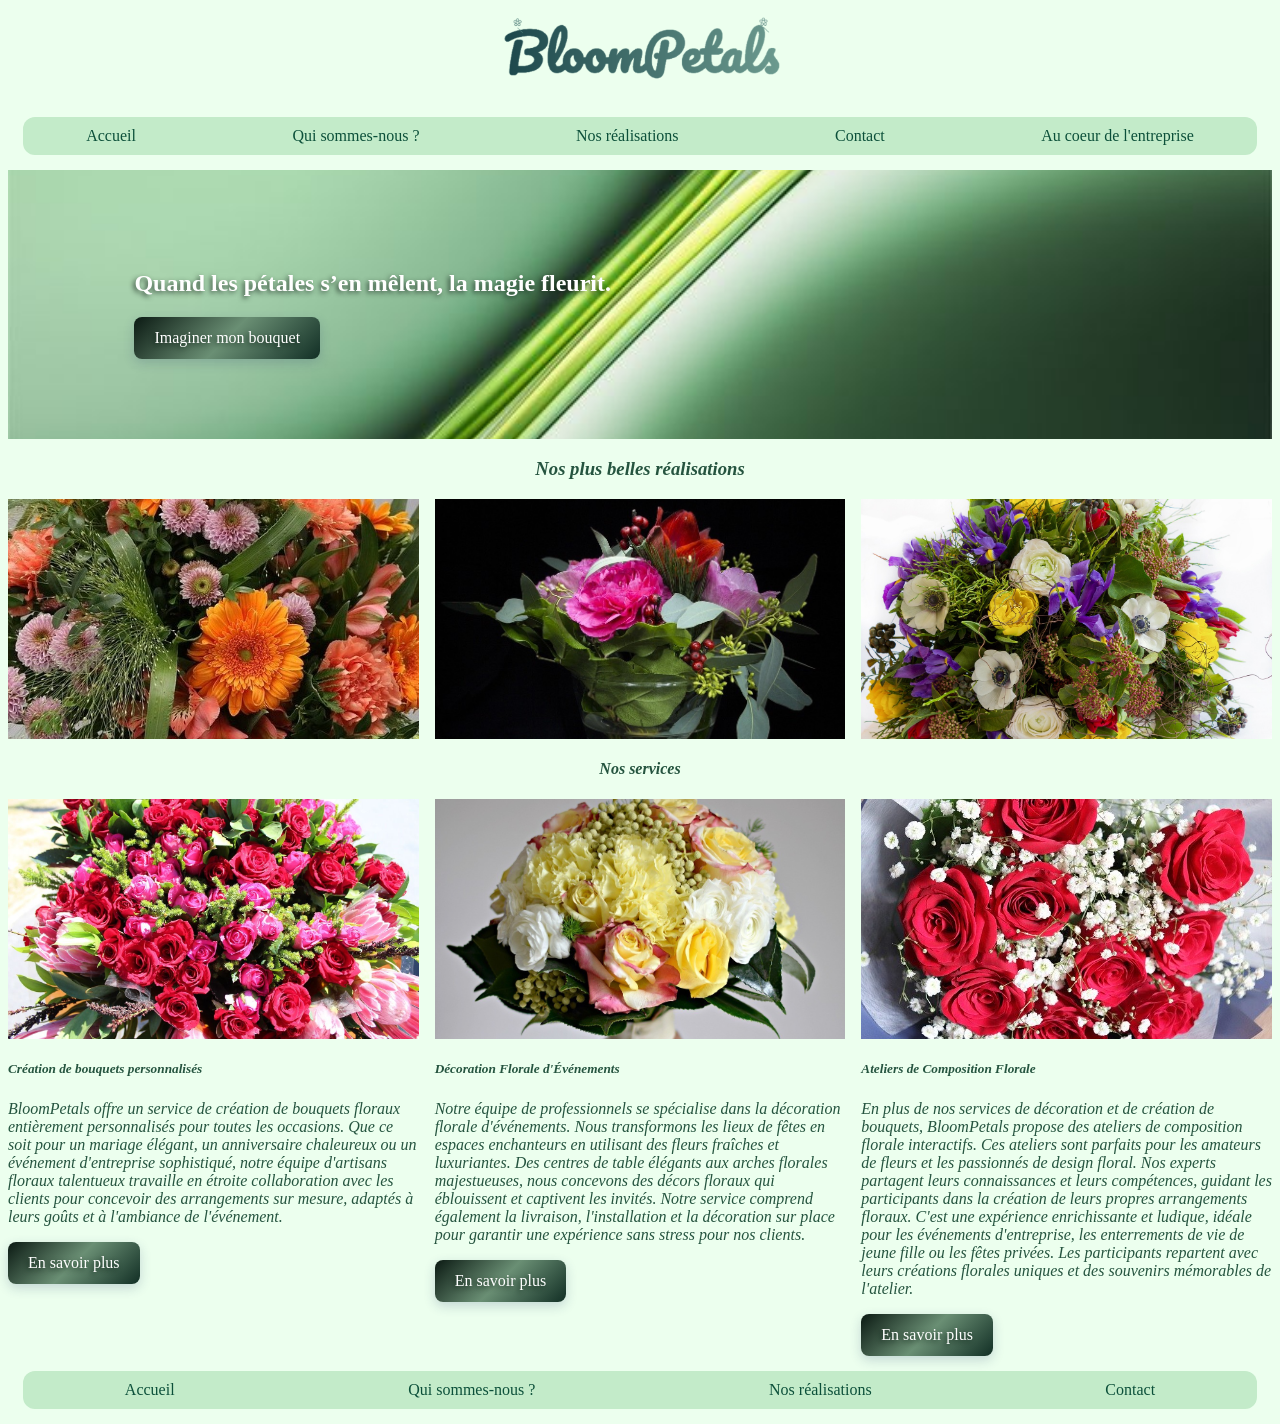
<file: index.html>
<!DOCTYPE html>
<html lang="fr">
<head>
    <meta charset="UTF-8">
    <meta name="viewport" content="width=device-width, initial-scale=1.0">
    <title>BloomPetals - Fleuriste Evénement</title>
    <meta name="description" content="Entreprise spécialisé et passioné dans la création de bouquet de fleurs pour vos plus grands (et plus petits) événements!">
    <link rel="stylesheet" href="style.css">
</head>
<body>
    <div class="site">

<!--Gros Titre-->
<section>
     <img src="bloom-images/logo-bloompetals-degrade-fleurs.png" width="300" alt="Logo BloomPetals">
</section>

<!--Info de la page-->
<header>
    <a href="index.html">Accueil</a>
    <a href="qui-sommes-nous.html">Qui sommes-nous ?</a>
    <a href="nos-realisations.html">Nos réalisations</a>
    <a href="contact.html">Contact</a>
    <a href="entreprise.html">Au coeur de l'entreprise</a>
</header>

<!--Deuxième Titre-->
<section class="accroche">
    <h2>Quand les pétales s’en mêlent, la magie fleurit.</h2>
<!--Boutton accompagnant le deuxième titre-->
    <button>Imaginer mon bouquet</button>
</section>

<!--Troisième Titre-->
<section class="realisation">
    <h3>Nos plus belles réalisations</h3>
    <div class="bouquets">
        <img src="bloom-images/image5.jpg" alt="bouquet1">
        <img src="bloom-images/image6.jpg" alt="bouquet2">
        <img src="bloom-images/image8.jpg" alt="bouquet3">
    </div>
</section>

<!--Quatrième titre-->
<section class="services">
    <h4>Nos services</h4>
    <div class="bouquets">
        <img src="bloom-images/image1.jpg" alt="bouquet4">
        <img src="bloom-images/image11.jpg" alt="bouquet5">
        <img src="bloom-images/image9.jpg" alt="bouquet6">
    </div>
    <div class="ex">
        <div class="creation">
            <h5>Création de bouquets personnalisés</h5>
            <p>BloomPetals offre un service de création de bouquets floraux entièrement personnalisés pour toutes les occasions. Que ce soit pour un mariage élégant, un anniversaire chaleureux ou un événement d'entreprise sophistiqué, notre équipe d'artisans floraux talentueux travaille en étroite collaboration avec les clients pour concevoir des arrangements sur mesure, adaptés à leurs goûts et à l'ambiance de l'événement.</p>
            <button>En savoir plus</button>
        </div>
        <div class="deco">
            <h5>Décoration Florale d'Événements</h5>
            <p>Notre équipe de professionnels se spécialise dans la décoration florale d'événements. Nous transformons les lieux de fêtes en espaces enchanteurs en utilisant des fleurs fraîches et luxuriantes. Des centres de table élégants aux arches florales majestueuses, nous concevons des décors floraux qui éblouissent et captivent les invités. Notre service comprend également la livraison, l'installation et la décoration sur place pour garantir une expérience sans stress pour nos clients.</p>
            <button>En savoir plus</h6>
        </div>
        <div class="ateliers"> 
            <h5>Ateliers de Composition Florale</h5>
            <p>En plus de nos services de décoration et de création de bouquets, BloomPetals propose des ateliers de composition florale interactifs. Ces ateliers sont parfaits pour les amateurs de fleurs et les passionnés de design floral. Nos experts partagent leurs connaissances et leurs compétences, guidant les participants dans la création de leurs propres arrangements floraux. C'est une expérience enrichissante et ludique, idéale pour les événements d'entreprise, les enterrements de vie de jeune fille ou les fêtes privées. Les participants repartent avec leurs créations florales uniques et des souvenirs mémorables de l'atelier.</p>
            <button>En savoir plus</button>
        </div>
    </div>

</section>

<!--Footer reprenant les info de la page-->
<footer>
    <a href="index.html">Accueil</a>
    <a href="qui-sommes-nous.html">Qui sommes-nous ?</a>
    <a href="nos-realisations.html">Nos réalisations</a>
    <a href="contact.html">Contact</a>
</footer>
</div>
</body>
</html>
</file>
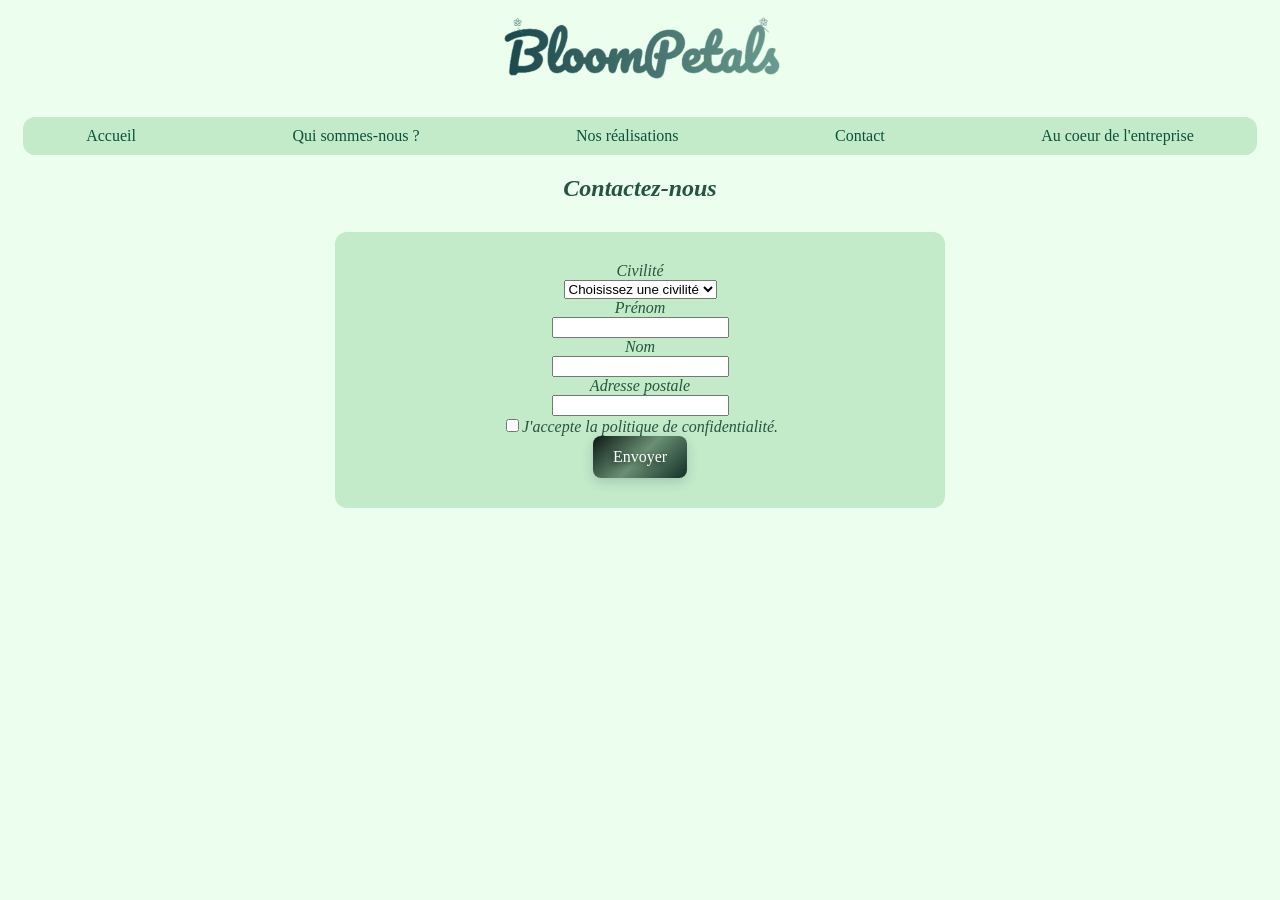
<file: contact.html>
<!DOCTYPE html>
<html lang="fr">
<head>
    <meta charset="UTF-8">
    <meta name="viewport" content="width=device-width, initial-scale=1.0">
    <title>BloomPetals - Fleuriste Evénement</title>
    <meta name="description" content="Entreprise spécialisé et passioné dans la création de bouquet de fleurs pour vos plus grands (et plus petits) événements!">
    <link rel="stylesheet" href="style.css">
</head>
<body>
    <div class="site">

<!--Gros Titre-->
<section>
     <img src="bloom-images/logo-bloompetals-degrade-fleurs.png" width="300" alt="Logo BloomPetals">
</section>

<!--Info de la page-->
<header>
    <a href="index.html">Accueil</a>
    <a href="qui-sommes-nous.html">Qui sommes-nous ?</a>
    <a href="nos-realisations.html">Nos réalisations</a>
    <a href="contact.html">Contact</a>
    <a href="entreprise.html">Au coeur de l'entreprise</a>
</header>

<section class="contact">
      <h1>Contactez-nous</h1>

      <section class="form">
        <section for="civilite">Civilité</section>
        <select id="civilite" name="civilite" required>
          <option value="">Choisissez une civilité</option>
          <option value="madame">Madame</option>
          <option value="monsieur">Monsieur</option>
          <option value="autre">Autre</option>
        </select>

        <section for="prenom">Prénom</section>
        <input type="text" id="prenom" name="prenom" required>

        <section for="nom">Nom</section>
        <input type="text" id="nom" name="nom" required>

        <section for="adresse">Adresse postale</section>
        <input id="adresse" name="adresse" rows="3" required></input>

        <section>
          <input type="checkbox" name="confidentialite" required>J'accepte la politique de confidentialité.
        </section>

        <button type="submit">Envoyer</button>
      </section>
</section>

</div>
</body>
</html>
</file>
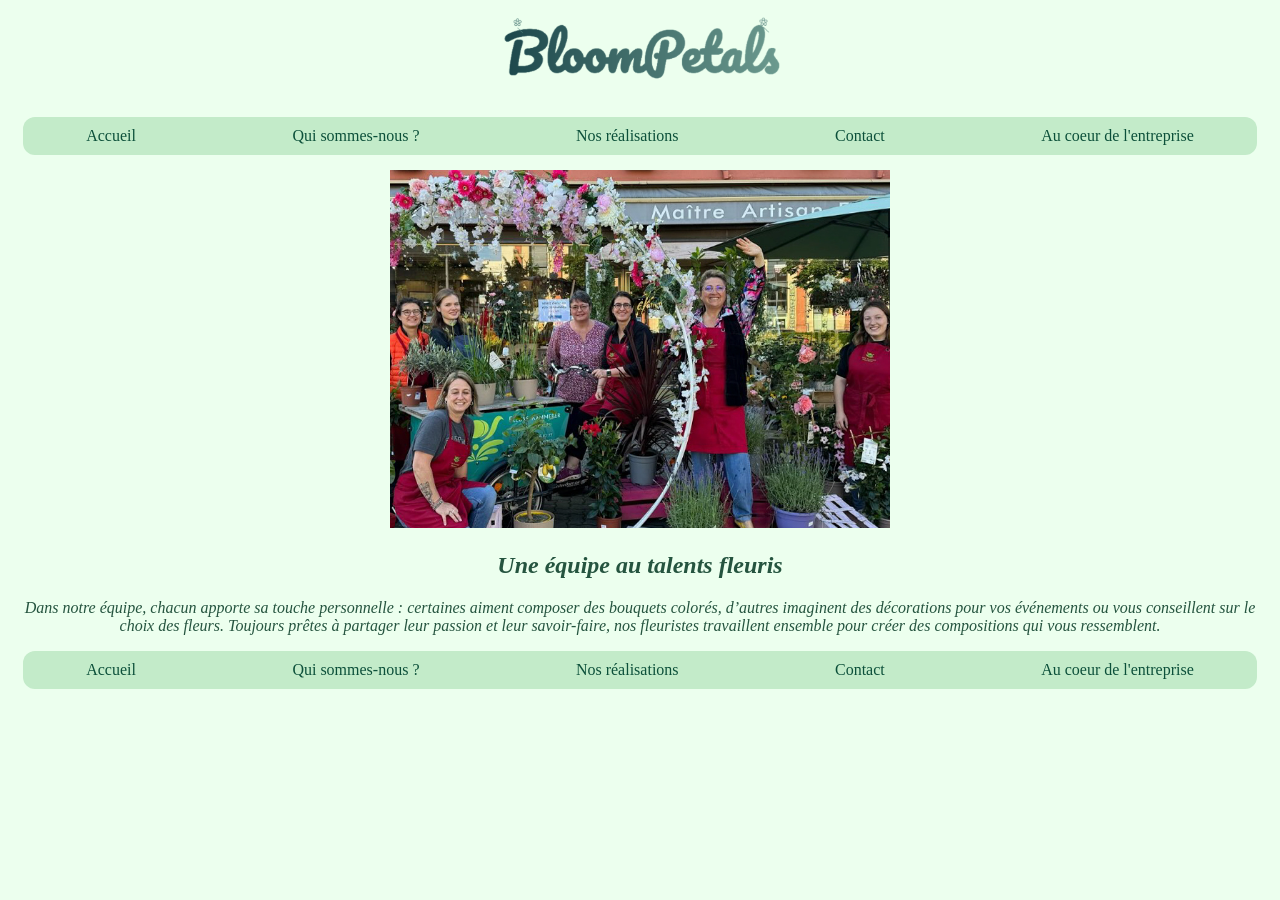
<file: entreprise.html>
<!DOCTYPE html>
<html lang="fr">
<head>
    <meta charset="UTF-8">
    <meta name="viewport" content="width=device-width, initial-scale=1.0">
    <title>BloomPetals - Fleuriste Evénement</title>
    <meta name="description" content="Entreprise spécialisé et passioné dans la création de bouquet de fleurs pour vos plus grands (et plus petits) événements!">
    <link rel="stylesheet" href="style.css">
</head>
<body>
    <div class="site">

<!--Gros Titre-->
<section>
     <img src="bloom-images/logo-bloompetals-degrade-fleurs.png" width="300" alt="Logo BloomPetals">
</section>

<!--Info de la page-->
<header>
    <a href="index.html">Accueil</a>
    <a href="qui-sommes-nous.html">Qui sommes-nous ?</a>
    <a href="nos-realisations.html">Nos réalisations</a>
    <a href="contact.html">Contact</a>
    <a href="entreprise.html">Au coeur de l'entreprise</a>
</header>

<section>
     <img src="bloom-images/entreprise.jpg" width="500" alt="Equipe BloomPetals">
</section>

<section class="entreprise">
    <h2>Une équipe au talents fleuris</h2>
    <p>Dans notre équipe, chacun apporte sa touche personnelle : certaines aiment composer des bouquets colorés, d’autres imaginent des décorations pour vos événements ou vous conseillent sur le choix des fleurs. Toujours prêtes à partager leur passion et leur savoir-faire, nos fleuristes travaillent ensemble pour créer des compositions qui vous ressemblent.</p>
</section>

<footer>
    <a href="index.html">Accueil</a>
    <a href="qui-sommes-nous.html">Qui sommes-nous ?</a>
    <a href="nos-realisations.html">Nos réalisations</a>
    <a href="contact.html">Contact</a>
    <a href="entreprise.html">Au coeur de l'entreprise</a>
</footer>

</div>
</body>
</html>
</file>
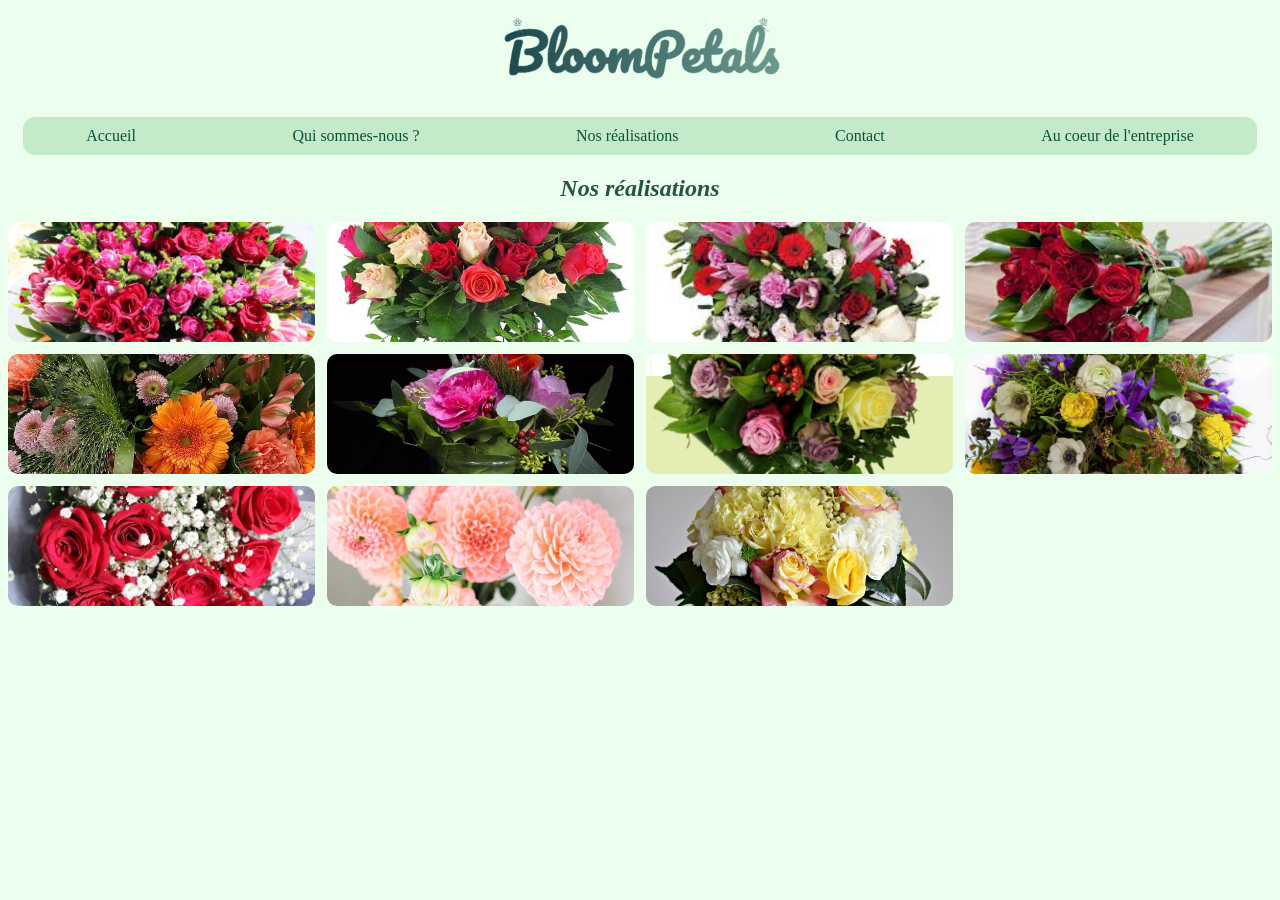
<file: nos-realisations.html>
<!DOCTYPE html>
<html lang="fr">
<head>
    <meta charset="UTF-8">
    <meta name="viewport" content="width=device-width, initial-scale=1.0">
    <title>BloomPetals - Fleuriste Evénement</title>
    <meta name="description" content="Entreprise spécialisé et passioné dans la création de bouquet de fleurs pour vos plus grands (et plus petits) événements!">
    <link rel="stylesheet" href="style.css">
</head>
<body>
    <div class="site">

<!--Gros Titre-->
<section>
     <img src="bloom-images/logo-bloompetals-degrade-fleurs.png" width="300" alt="Logo BloomPetals">
</section>

<!--Info de la page-->
<header>
    <a href="index.html">Accueil</a>
    <a href="qui-sommes-nous.html">Qui sommes-nous ?</a>
    <a href="nos-realisations.html">Nos réalisations</a>
    <a href="contact.html">Contact</a>
    <a href="entreprise.html">Au coeur de l'entreprise</a>
</header>

<section class="rea">
    <h1>Nos réalisations</h1>
</section>

<section class="reaimg">
    <img src="bloom-images/image1.jpg">
    <img src="bloom-images/image2.jpg">
    <img src="bloom-images/image3.jpg">
    <img src="bloom-images/image4.jpg">
    <img src="bloom-images/image5.jpg">
    <img src="bloom-images/image6.jpg">
    <img src="bloom-images/image7.jpg">
    <img src="bloom-images/image8.jpg">
    <img src="bloom-images/image9.jpg">
    <img src="bloom-images/image10.jpg">
    <img src="bloom-images/image11.jpg">
</section>

</div>
</body>
</html>
</file>
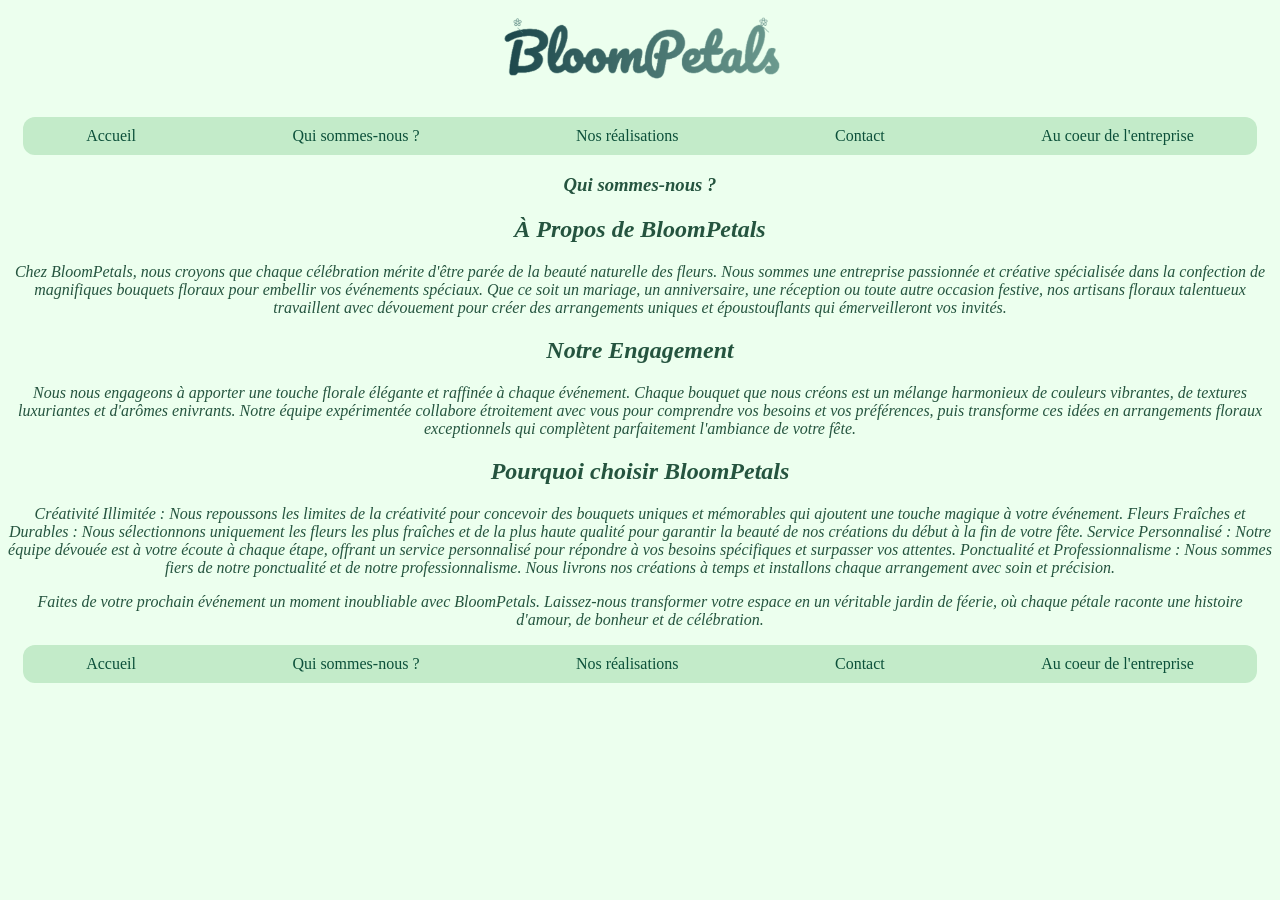
<file: qui-sommes-nous.html>
<!DOCTYPE html>
<html lang="fr">
<head>
    <meta charset="UTF-8">
    <meta name="viewport" content="width=device-width, initial-scale=1.0">
    <title>BloomPetals - Fleuriste Evénement</title>
    <meta name="description" content="Entreprise spécialisé et passioné dans la création de bouquet de fleurs pour vos plus grands (et plus petits) événements!">
    <link rel="stylesheet" href="style.css">
</head>
<body>
    <div class="site">

<!--Gros Titre-->
<section>
     <img src="bloom-images/logo-bloompetals-degrade-fleurs.png" width="300" alt="Logo BloomPetals">
</section>

<!--Info de la page-->
<header>
    <a href="index.html">Accueil</a>
    <a href="qui-sommes-nous.html">Qui sommes-nous ?</a>
    <a href="nos-realisations.html">Nos réalisations</a>
    <a href="contact.html">Contact</a>
    <a href="entreprise.html">Au coeur de l'entreprise</a>
</header>

<section class="qui">
    <section>
        <h1>Qui sommes-nous ?</h1>
        <h2>À Propos de BloomPetals</h2>
        <p>Chez BloomPetals, nous croyons que chaque célébration mérite d'être parée de la beauté naturelle des fleurs. Nous sommes une entreprise passionnée et créative spécialisée dans la confection de magnifiques bouquets floraux pour embellir vos événements spéciaux. Que ce soit un mariage, un anniversaire, une réception ou toute autre occasion festive, nos artisans floraux talentueux travaillent avec dévouement pour créer des arrangements uniques et époustouflants qui émerveilleront vos invités.</p>
    </section>

    <section>
        <h2>Notre Engagement</h2>
        <p>Nous nous engageons à apporter une touche florale élégante et raffinée à chaque événement. Chaque bouquet que nous créons est un mélange harmonieux de couleurs vibrantes, de textures luxuriantes et d'arômes enivrants. Notre équipe expérimentée collabore étroitement avec vous pour comprendre vos besoins et vos préférences, puis transforme ces idées en arrangements floraux exceptionnels qui complètent parfaitement l'ambiance de votre fête.</p>
    </section>

    <section>
        <h2>Pourquoi choisir BloomPetals</h2>
        <p>Créativité Illimitée : Nous repoussons les limites de la créativité pour concevoir des bouquets uniques et mémorables qui ajoutent une touche magique à votre événement.
        Fleurs Fraîches et Durables : Nous sélectionnons uniquement les fleurs les plus fraîches et de la plus haute qualité pour garantir la beauté de nos créations du début à la fin de votre fête.
        Service Personnalisé : Notre équipe dévouée est à votre écoute à chaque étape, offrant un service personnalisé pour répondre à vos besoins spécifiques et surpasser vos attentes.
        Ponctualité et Professionnalisme : Nous sommes fiers de notre ponctualité et de notre professionnalisme. Nous livrons nos créations à temps et installons chaque arrangement avec soin et précision.
        
        <p>Faites de votre prochain événement un moment inoubliable avec BloomPetals. Laissez-nous transformer votre espace en un véritable jardin de féerie, où chaque pétale raconte une histoire d'amour, de bonheur et de célébration.</p>
    </section>
</section>

<footer>
    <a href="index.html">Accueil</a>
    <a href="qui-sommes-nous.html">Qui sommes-nous ?</a>
    <a href="nos-realisations.html">Nos réalisations</a>
    <a href="contact.html">Contact</a>
    <a href="entreprise.html">Au coeur de l'entreprise</a>
</footer>

</div>
</body>
</html>
</file>
<file: style.css>
body {
    text-align: center;
    background-color: #d9ffdd7e;
    background-repeat: no-repeat;
    background-size: cover;
}

header, footer {
    color: rgb(38, 81, 37);
    display: flex;
    flex-direction: row;
    justify-content: space-around;
    gap: 50px;
    background-color: #c3ebc9;
    margin: 15px;
    border-radius: 12px;
    padding: 10px;  
}

a {
    color: rgb(12, 80, 58);
    text-decoration: none;
}

.accroche {
    color: white;
    text-shadow: -2px 2px 5px rgba(18, 30, 23, 0.716);
    text-align: left;
    background-image: url(bloom-images/fond4.jpg);
    background-size: cover;
    background-position: center;
    padding: 80px 10%;
}   

.bouquets {
    color: rgb(38, 81, 37);
    flex-direction: row;
    justify-content: space-around;
    align-items: center;
    flex-wrap: wrap;
    display: grid;
    grid-template-columns: repeat(3, minmax(0, 1fr));
    gap: 16px;
}

.bouquets img {
    display: block;
    width: 100%;
    height: 240px;
    object-fit: cover;
}

.bouquets img:hover{
    transform: scale(1.05);
    box-shadow: 0 10px 25px #0b1a13;
}

.services, .realisation, .qui, .entreprise, .contact, .rea {
    color: #25543f;
    font-style: italic;
}

.ex {
    display: grid;
    grid-template-columns: repeat(3, minmax(0, 1fr));
    gap: 16px;
    text-align: left;
}


.ex img {
    display: block;
    width: 100%;
    height: 180px;
    object-fit: cover;
    margin-bottom: 12px;
}

.accroche button, .ex button, .form button {
    background: linear-gradient(135deg, #0b1a13,#6a8f74, #122f25);
    text-shadow: -2px 2px 5px rgba(7, 26, 15, 0.716);
    color: white;
    font-size: 16px;
    padding: 12px 20px;
    border: none;
    border-radius: 8px;
    cursor: pointer;
    transition: 0.3s;
    text-decoration: none;
    font-family:'Times New Roman', Times, serif;
    box-shadow: 0 4px 12px rgba(37, 53, 108, 0.2);
}

.accroche button:hover, .ex button:hover, .form button:hover {
    background: linear-gradient(135deg, #23302a,#8eaa95, #25342f);
    background: linear-gradient();
    transform: scale(1.05);
}

.form {
  max-width: 550px;
  margin: 30px auto;
  padding: 30px;
  background-color: #c3ebc9;
  border-radius: 12px;
  text-align: center;
  }

.reaimg {
  display: grid;
  grid-template-columns: repeat(4, 1fr);
  grid-auto-rows: 120px;
  gap: 12px;
}

.reaimg img {
  width: 100%;
  height: 100%;
  object-fit: cover;
  border-radius: 10px;
}
</file>
